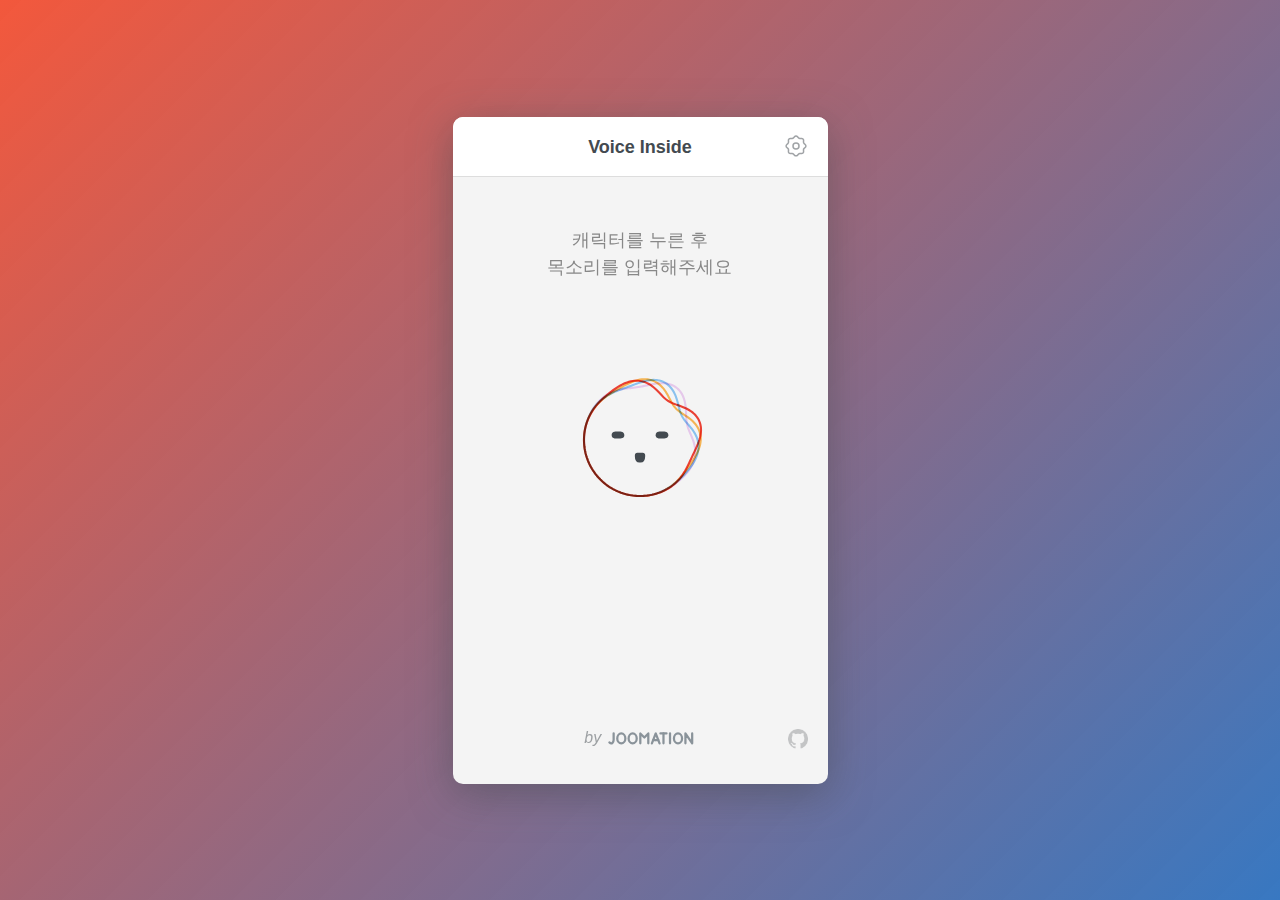
<file: index.html>
<!DOCTYPE html>
<html lang="en">

<head>
    <meta charset="UTF-8">
    <meta name="viewport" content="width=device-width, initial-scale=1.0">
    <meta http-equiv="X-UA-Compatible" content="ie=edge">
    <title>voice-inside</title>
    <link rel="stylesheet" href="css/style.css">
    <script src="addon/mobile-detect.min.js"></script>

    <script src="addon/d3.v5.min.js"></script>
    <script src="addon/d3-path-morphing.min.js"></script>

</head>

<body class="desk" onclick="hideSetting()">

    <div class="emotion-wrap">
        <div class="header">
            <h1 class="emotion-title">
                Voice Inside
            </h1>
            <div class="btn-config" onclick="setting(this,event)">
                <svg version="1.1" xmlns="http://www.w3.org/2000/svg" x="0px" y="0px" fill="none" stroke="#434a50" stroke-linecap="round"
                    stroke-width="1.5" stroke-linejoin="round" stroke-miterlimit="10" viewBox="0 0 24 24">
                    <path class="st0" d="M13.53,2.8l.87,1a2,2,0,0,0,1.69.7l1.34-.11a2,2,0,0,1,2.16,2.16l-.11,1.34a2,2,0,0,0,.7,1.69l1,.87a2,2,0,0,1,0,3.05l-1,.87a2,2,0,0,0-.7,1.69l.11,1.34a2,2,0,0,1-2.16,2.16l-1.34-.11a2,2,0,0,0-1.69.7l-.87,1a2,2,0,0,1-3.05,0l-.87-1a2,2,0,0,0-1.69-.7l-1.34.11a2,2,0,0,1-2.16-2.16l.11-1.34a2,2,0,0,0-.7-1.69l-1-.87a2,2,0,0,1,0-3.05l1-.87a2,2,0,0,0,.7-1.69L4.41,6.57A2,2,0,0,1,6.57,4.41l1.34.11a2,2,0,0,0,1.69-.7l.87-1A2,2,0,0,1,13.53,2.8Z"
                    />
                    <circle class="cls-1" cx="12" cy="12" r="3"></circle>
                </svg>
            </div>
            <div class="btn-group">
                <button class="active" onclick="volumeTrigger(this,'angry',event)">Angry Mode</button>
                <button onclick="volumeTrigger(this,'enjoy',event)">Enjoy Mode</button>
                <button onclick="volumeTrigger(this,'sad',event)">Sad Mode</button>
            </div>
        </div>

        <div id="intro" class="voice-text">
            <p class="intro active">캐릭터를 누른 후</br>목소리를 입력해주세요</p>
        </div>
        <div class="voice-text angry">

            <p class="hearing">듣고있어요...</p>
            <p class="result">
                <span>친구들하고</span>
                <span>&nbsp;</span>
                <span>재밌게</span>
                <span>&nbsp;</span>
                <span>놀고</span>
                <span>&nbsp;</span>
                <span>있어?</span>
            </p>
        </div>
        <div class="emotion-text angry">
            <p class="emotion-result">조금 화났군요? 캄다운~~</p>
            <ul>
                <li>분노</li>
                <li>흥분</li>
                <li>약오름</li>
                <li>짜증</li>
            </ul>
        </div>

        <div class="voice-text sad">
            <p class="hearing">듣고있어요...</p>
            <p class="result">
                <span>난</span>
                <span>&nbsp;</span>
                <span>정말</span>
                <span>&nbsp;</span>
                <span>괜찮으니까</span>
                <span>&nbsp;</span>
                <span>걱정마</span>
            </p>
        </div>
        <div class="emotion-text sad">
            <p class="emotion-result">슬픈일 있어요? 힘내세요ㅜㅜ</p>
            <ul>
                <li>슬픔</li>
                <li>비통</li>
                <li>우울</li>
                <li>아픔</li>
            </ul>
        </div>
        <div class="voice-text enjoy">
            <p class="hearing">듣고있어요...</p>
            <p class="result">
                <span>나도</span>
                <span>&nbsp;</span>
                <span>이번</span>
                <span>&nbsp;</span>
                <span>모의고사</span>
                <span>&nbsp;</span>
                <span>망쳤어</span>
            </p>
        </div>
        <div class="emotion-text enjoy">
            <p class="emotion-result">저도 기분이 좋네요ㅎㅎ</p>
            <ul>
                <li>상쾌</li>
                <li>흥분</li>
                <li>기쁨</li>
                <li>사랑</li>
            </ul>
        </div>
        <div class="footer">
            <div class="title">
                <span>by</span>
                <a class="logo" href="https://joomation.com/home">
                    <svg x="0px" y="0px" viewBox="0 0 80 25">
                        <ellipse class="logo-svg" cx="13.6" cy="12.8" rx="3.6" ry="4.4"></ellipse>
                        <ellipse class="logo-svg" cx="23.7" cy="12.8" rx="3.6" ry="4.4"></ellipse>
                        <ellipse class="logo-svg" cx="64" cy="12.8" rx="3.6" ry="4.4"></ellipse>
                        <polyline class="logo-svg" points="37.6,17.2 37.6,8.4 34.1,12 30.5,8.4 30.5,17.2 "></polyline>
                        <g>
                            <line class="logo-svg" x1="44.2" y1="14.3" x2="42" y2="14.3"></line>
                            <polyline class="logo-svg" points="47.6,17.2 44.2,8.4 40.8,17.2 	"></polyline>
                            <line class="logo-svg" x1="44.2" y1="14.3" x2="46.5" y2="14.3"></line>
                        </g>
                        <g>
                            <line class="logo-svg" x1="48.4" y1="8.4" x2="53.8" y2="8.4"></line>
                            <line class="logo-svg" x1="51.1" y1="8.4" x2="51.1" y2="17.2"></line>
                        </g>
                        <line class="logo-svg" x1="56.9" y1="8.4" x2="56.9" y2="17.2"></line>
                        <polyline class="logo-svg" points="70.6,17.2 70.6,8.4 76.6,17.2 76.6,8.4 "></polyline>
                        <path class="logo-svg" d="M6.8,8.3c0,0,0,3.9,0,5.8s-1.5,4.3-3.8,2.3"></path>
                    </svg>
                </a>
            </div>
            <div class="github-link">
                <a href="https://github.com/joomation/voice-inside"></a>
            </div>
        </div>
    </div>
    <svg class="wave">

    </svg>
    <div class="face-wrap" onclick="scaleTrigger(this)">
        <svg version="1.1" id="face" xmlns="http://www.w3.org/2000/svg" xmlns:xlink="http://www.w3.org/1999/xlink" x="0px" y="0px"
            viewBox="0 0 30 30" style="enable-background:new 0 0 30 30;" xml:space="preserve">
        </svg>
    </div>

    <script>
        var md = new MobileDetect(window.navigator.userAgent);
        var body = document.getElementsByTagName("BODY")[0];
        if (md.mobile()) {
            body.classList.remove('desk')
            body.classList.add('mobile')
        } else {
            body.classList.remove('mobile')
            body.classList.add('desk')
        }
    </script>
    <script src="js/emotion.js"></script>
    <script>
    </script>

</body>

</html>
</file>
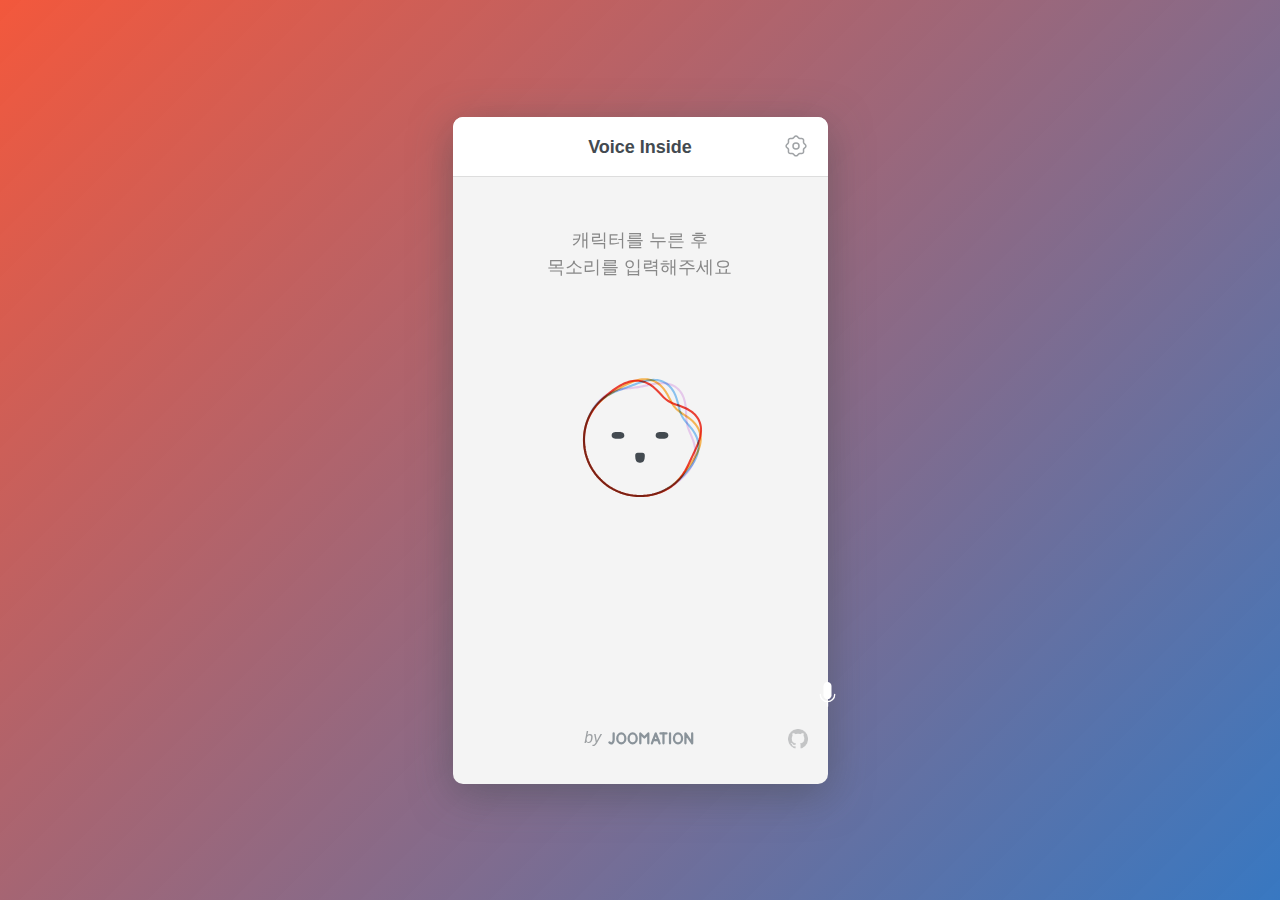
<file: mic-test/index.html>
<!DOCTYPE html>
<html lang="en">

<head>
    <meta charset="UTF-8">
    <meta name="viewport" content="width=device-width, initial-scale=1.0">
    <meta http-equiv="X-UA-Compatible" content="ie=edge">
    <title>emotion</title>
    <link rel="stylesheet" href="../css/style.css">
    <script src="../addon/mobile-detect.min.js"></script>

    <script src="../addon/d3.v5.min.js"></script>

</head>

<body onclick="hideSetting()">

    <div class="emotion-wrap">
        <div class="header">
            <h1 class="emotion-title">
                Voice Inside
            </h1>
            <div class="btn-config" onclick="setting(this,event)">
                <svg version="1.1" xmlns="http://www.w3.org/2000/svg" x="0px" y="0px" fill="none" stroke="#434a50" stroke-linecap="round"
                    stroke-width="1.5" stroke-linejoin="round" stroke-miterlimit="10" viewBox="0 0 24 24">
                    <path class="st0" d="M13.53,2.8l.87,1a2,2,0,0,0,1.69.7l1.34-.11a2,2,0,0,1,2.16,2.16l-.11,1.34a2,2,0,0,0,.7,1.69l1,.87a2,2,0,0,1,0,3.05l-1,.87a2,2,0,0,0-.7,1.69l.11,1.34a2,2,0,0,1-2.16,2.16l-1.34-.11a2,2,0,0,0-1.69.7l-.87,1a2,2,0,0,1-3.05,0l-.87-1a2,2,0,0,0-1.69-.7l-1.34.11a2,2,0,0,1-2.16-2.16l.11-1.34a2,2,0,0,0-.7-1.69l-1-.87a2,2,0,0,1,0-3.05l1-.87a2,2,0,0,0,.7-1.69L4.41,6.57A2,2,0,0,1,6.57,4.41l1.34.11a2,2,0,0,0,1.69-.7l.87-1A2,2,0,0,1,13.53,2.8Z"
                    />
                    <circle class="cls-1" cx="12" cy="12" r="3"></circle>
                </svg>
            </div>
            <div class="btn-group">
                <button class="active" onclick="volumeTrigger(this,'angry',event)">Angry Mode</button>
                <button onclick="volumeTrigger(this,'enjoy',event)">Enjoy Mode</button>
                <button onclick="volumeTrigger(this,'sad',event)">Sad Mode</button>
            </div>
        </div>


        <div class="mic-wrap" onclick="scaleTrigger(this)">
            <svg class="mic" x="0px" y="0px" viewBox="0 0 30 30" style="enable-background:new 0 0 30 30;" xml:space="preserve">

                <g>
                    <path class="fill" d="M15,19L15,19c-1.7,0-3-1.3-3-3V9c0-1.7,1.3-3,3-3h0c1.7,0,3,1.3,3,3v7C18,17.7,16.7,19,15,19z" />
                </g>
                <g>
                    <path class="line" d="M20.4,15.3c0,3-2.4,5.4-5.4,5.4s-5.4-2.4-5.4-5.4" />
                    <line class="line" x1="15" y1="20.7" x2="15" y2="24.1" />
                </g>
            </svg>
        </div>

        <div id="intro" class="voice-text">
            <p class="intro active">캐릭터를 누른 후</br>목소리를 입력해주세요</p>
        </div>
        <div class="voice-text angry">

            <p class="hearing">듣고있어요...</p>
            <p class="result">
                <span>친구들하고</span>
                <span></span>
                <span>재밌게</span>
                <span></span>
                <span>놀고</span>
                <span></span>
                <span>있어?</span>
            </p>
        </div>
        <div class="emotion-text angry">
            <p class="emotion-result">조금 화났군요? 캄다운~~</p>
            <ul>
                <li>분노</li>
                <li>흥분</li>
                <li>약오름</li>
                <li>짜증</li>
            </ul>
        </div>

        <div class="voice-text sad">
            <p class="hearing">듣고있어요...</p>
            <p class="result">
                <span>난</span>
                <span></span>
                <span>정말</span>
                <span></span>
                <span>괜찮으니까</span>
                <span></span>
                <span>걱정마</span>
            </p>
        </div>
        <div class="emotion-text sad">
            <p class="emotion-result">슬픈일 있어요? 힘내세요ㅜㅜ</p>
            <ul>
                <li>슬픔</li>
                <li>비통</li>
                <li>우울</li>
                <li>아픔</li>
            </ul>
        </div>
        <div class="voice-text enjoy">
            <p class="hearing">듣고있어요...</p>
            <p class="result">
                <span>나도</span>
                <span></span>
                <span>이번</span>
                <span></span>
                <span>모의고사</span>
                <span></span>
                <span>망쳤어</span>
            </p>
        </div>
        <div class="emotion-text enjoy">
            <p class="emotion-result">저도 기분이 좋네요ㅎㅎ</p>
            <ul>
                <li>상쾌</li>
                <li>흥분</li>
                <li>기쁨</li>
                <li>사랑</li>
            </ul>
        </div>
        <div class="footer">
            <div class="title">
                <span>by</span>
                <a class="logo" href="https://joomation.com/home">
                    <svg x="0px" y="0px" viewBox="0 0 80 25">
                        <ellipse class="logo-svg" cx="13.6" cy="12.8" rx="3.6" ry="4.4"></ellipse>
                        <ellipse class="logo-svg" cx="23.7" cy="12.8" rx="3.6" ry="4.4"></ellipse>
                        <ellipse class="logo-svg" cx="64" cy="12.8" rx="3.6" ry="4.4"></ellipse>
                        <polyline class="logo-svg" points="37.6,17.2 37.6,8.4 34.1,12 30.5,8.4 30.5,17.2 "></polyline>
                        <g>
                            <line class="logo-svg" x1="44.2" y1="14.3" x2="42" y2="14.3"></line>
                            <polyline class="logo-svg" points="47.6,17.2 44.2,8.4 40.8,17.2 	"></polyline>
                            <line class="logo-svg" x1="44.2" y1="14.3" x2="46.5" y2="14.3"></line>
                        </g>
                        <g>
                            <line class="logo-svg" x1="48.4" y1="8.4" x2="53.8" y2="8.4"></line>
                            <line class="logo-svg" x1="51.1" y1="8.4" x2="51.1" y2="17.2"></line>
                        </g>
                        <line class="logo-svg" x1="56.9" y1="8.4" x2="56.9" y2="17.2"></line>
                        <polyline class="logo-svg" points="70.6,17.2 70.6,8.4 76.6,17.2 76.6,8.4 "></polyline>
                        <path class="logo-svg" d="M6.8,8.3c0,0,0,3.9,0,5.8s-1.5,4.3-3.8,2.3"></path>
                    </svg>
                </a>
            </div>
            <div class="github-link">
                <a href="https://github.com/joomation/voice-inside"></a>
            </div>
        </div>
    </div>
    <svg class="wave">

    </svg>
    <div class="face-wrap" onclick="scaleTrigger(this)">
        <svg version="1.1" id="face" xmlns="http://www.w3.org/2000/svg" xmlns:xlink="http://www.w3.org/1999/xlink" x="0px" y="0px"
            viewBox="0 0 30 30" style="enable-background:new 0 0 30 30;" xml:space="preserve">
        </svg>
    </div>

    <script>
        var md = new MobileDetect(window.navigator.userAgent);
        var body = document.getElementsByTagName("BODY")[0];
        if (md.mobile()) {
            body.classList.remove('desk')
            body.classList.add('mobile')
        } else {
            body.classList.remove('mobile')
            body.classList.add('desk')
        }
    </script>
    <script src="../js/emotion-mic.js"></script>
    <script>
    </script>

</body>

</html>
</file>
<file: css/style.css>
* {
    margin: 0;
    padding: 0;
    -ms-text-size-adjust: 100%;
    -webkit-text-size-adjust: 100%;
    line-height: 1.5;
    list-style: none;
    text-decoration: none;
    box-sizing: border-box;
    -webkit-font-smoothing: antialiased;
    -moz-osx-font-smoothing: grayscale;
    font-size: 16px;
    font-weight: 500;
    color: #434a50;
    font-family: "SF Pro KR", "SF Pro Display", "SF Pro Icons", "Apple Gothic", "HY Gulim", "MalgunGothic", "HY Dotum", "Lexi Gulim", "Helvetica Neue", "Helvetica", "Arial", sans-serif;
}

body {
    position: relative;
    background: #f4f4f4;
    overflow: hidden;
}

.title {
    text-align: center;
    width: 100%;
    margin-bottom: 20px;
}

.title span {
    display: inline-block;
    color: #fff;
    vertical-align: middle;
    opacity: 0.7;
    font-style: italic;
    font-size: 16px;
    line-height: 34px;
    height: 34px;
    margin-top: -5px;
}

.title .logo {
    display: inline-block;
    width: 100px;
    height: 34px;
    margin-left: 2px;
    vertical-align: middle;
    text-decoration: none;
}

.title .logo svg {
    width: 100%;
    stroke-dasharray: 100, 100;
    stroke-dashoffset: 70;
    animation: logo-animation 1.5s ease-out;
}

.logo-svg {
    fill: none;
    stroke: #fff;
    stroke-width: 2;
    stroke-linecap: round;
    stroke-linejoin: round;
    stroke-miterlimit: 10;
}

@keyframes logo-animation {
    0% {
        stroke-dashoffset: 100;
    }
    100% {
        stroke-dashoffset: 70;
    }
}

body.desk {
    background-color: #d2d7d6;
}
body.desk{
	background: linear-gradient(-45deg,rgba(6, 86, 178, 0.8),#f3583c);
	background-size: 100% 100%;
}

body.desk .header {
    position: absolute;
    border-top-left-radius: 10px;
    border-top-right-radius: 10px;
}

body.mobile {
    position: fixed;
}

html,
body {
    width: 100%;
    height: 100%;
}

.btn-config {
    position: absolute;
    right: 20px;
    width: 24px;
    top: 17px;
    opacity: 0.5;
    cursor: pointer;
}

.btn-config.active {
    opacity: 1;
}

.btn-config svg {
    width: 100%;
}

.btn-group:after {
    content: "";
    position: absolute;
    top: -10px;
    right: 12px;
    border-left: 10px solid transparent;
    border-right: 10px solid transparent;
    border-bottom: 15px solid #434a50;
}

.btn-group {
    position: absolute;
    padding: 10px;
    top: 59px;
    right: 10px;
    background-color: #434a50;
    border-radius: 5px;
    box-shadow: -2px 15px 50px rgba(67, 74, 80, 0.4);
    transition: all 0.4s ease;
    transform: translate(0, 20px);
    opacity: 0;
    visibility: hidden;
}

.btn-group.active {
    opacity: 1;
    transform: translate(0, 0);
    visibility: visible;
}

.btn-group button {
    background-color: #434a50;
    border: none;
    display: block;
    font-size: 14px;
    padding: 8px;
    color: #fff;
    opacity: 0.5;
    font-weight: normal;
    margin: 0;
    width: 100%;
    text-align: left;
    transition: all 0.3s;
    border-radius: 5px;
    outline: none;
    cursor: pointer;
}

.btn-group button.active {
    color: #2eedb5;
    opacity: 1;
}

.btn-group button:hover {
    background-color: #5d646b;
}

button {
    position: relative;
    color: #555;
}

.emotion-wrap {
    position: relative;
    width: 100%;
    height: 100%;
    padding-top: 60px;
}

.desk .emotion-wrap {
    position: absolute;
    top: 0;
    right: 0;
    bottom: 0;
    left: 0;
    max-width: 375px;
    max-height: 667px;
    margin: auto;
    background-color: #f4f4f4;
    box-shadow: 0 10px 40px rgba(67, 74, 80, 0.5);
    border-radius: 10px;
}

.header {
    position: fixed;
    text-align: center;
    top: 0;
    left: 0;
    width: 100%;
    height: 60px;
    border-bottom: 1px solid #ddd;
    z-index: 9999;
    background-color: #fff;
}

.header .emotion-title {
    font-size: 18px;
    line-height: 60px;
    font-weight: bold;
}

.voice-text {
    position: relative;
    text-align: center;
}

.voice-text p {
    opacity: 0;
    transition: all 0.5s ease;
    font-size: 18px;
    position: absolute;
    top: 0;
    left: 0;
    width: 100%;
    padding: 50px 30px 20px 30px;
    transform: translate(0, 100px);
}

.voice-text p.active {
    opacity: 1;
    transform: translate(0, 0px);
}
.voice-text .result.active:before,
.voice-text .result.active:after{
    content:"";
    width: 20px;
    height: 25px;
    display: inline-block;
    background-size: 15px;
    background-position:center;
    background-size:15px;
    background-repeat:no-repeat;
    opacity:0.5;
}
.voice-text p.active:before{
    background-image:url(../images/result-left.png);
}
.voice-text p.active:after{
    background-image:url(../images/result-right.png);
}
.voice-text .intro {
    color: #888;
}

.voice-text .hearing {
    color: #888;
}

.voice-text .result {
    font-weight: bold;
    transition: none;
    font-size: 0;
}

.voice-text .result span {
    display: inline-block;
    opacity: 0;
    transition: all 0.5s ease;
    font-weight: bold;
    transform: translate(0, 20px);
    font-size: 20px;
}

.voice-text .result.active span {
    opacity: 1;
    transform: translate(0, 0);
}

.emotion-text {
    position: absolute;
    top: 66%;
    padding: 20px 30px;
    text-align: center;
    left: 0;
    width: 100%;
    box-sizing: border-box;
    transition: all 0.5s ease;
    opacity: 0;
}

.emotion-text.active {
    opacity: 1;
}

.emotion-text .emotion-result {
    font-size: 18px;
    margin-bottom: 10px;
    color: rgb(103, 109, 114);
}

.emotion-text ul {
    font-size: 0;
}

.emotion-text ul li {
    display: inline-block;
    padding: 4px 10px;
    margin: 5px;
    background-color: #e8e8e8;
    border-radius: 20px;
    font-size: 13px;
    color: rgb(138, 147, 154);
}

.wave {
    position: absolute;
    top: -20px;
    left: 0;
    bottom: 0;
    margin: auto;
}

.mic-wrap {
    position: absolute;
    left: 0;
    right: 0;
    bottom: 90px;
    text-align:center;

}
.mic-wrap span{
    font-weight:bold;
    margin-left:10px;
    font-size:20px;
    color:#434a50;
}
.mic-wrap:before,.mic-wrap:after{
    content:"";
    position:absolute;
    top:0;
    left:0;
    width:50px;
    height:50px;
    z-index: 99;
    border-radius:50%;
}
.mic-wrap.active:before,.mic-wrap.active:after{
    transform:scale(4);
    background-color:#fff;
    opacity:0;
    transition: all 0.5s;
}
.mic-wrap svg {
    transition: all 0.5s
}


.mic-wrap .mic {
    position: absolute;
    top: 0;
    bottom: 0;
    margin: auto;
    width: 100%;
    height: 40px;
}

.fill {
    fill: #fff;
}

.line {
    fill: none;
    stroke: #fff;
    stroke-linecap: round;
    stroke-miterlimit: 10;
    stroke-width: 1px;
}

.face-wrap {
    position: absolute;
    width: 100px;
    height: 100px;
    top: -20px;
    right: 0;
    bottom: 0;
    left: 0;
    margin: auto;
    padding: 40px;
    box-sizing: content-box;
    cursor: pointer;
}

#face {
    width: 100%;
}

.footer {
    position: absolute;
    display: flex;
    left: 0;
    right: 0;
    width: 100%;
    bottom: 30px;
    align-items: center;
    justify-content: center;
    z-index: 9999;
    text-align: center;
}

.footer .title {
    width: auto;
    margin: 0;
}

.footer .logo-svg {
    stroke: rgb(138, 147, 154);
}

.footer .title span {
    color: rgba(67, 74, 80, 0.7);
    height: 30px;
}

.footer .title a {
    color: rgba(67, 74, 80, 0.7);
    height: 30px;
    width: 90px;
    margin: 0;
}

.footer .github-link {
    position: absolute;
    right: 20px;
    width: 20px;
    height: 20px;
    background: url(../images/github.png) center center no-repeat;
    background-size: 100%;
    cursor: pointer;
}

.footer .github-link a {
    display: block;
    width: 20px;
    height: 20px;
}
</file>
